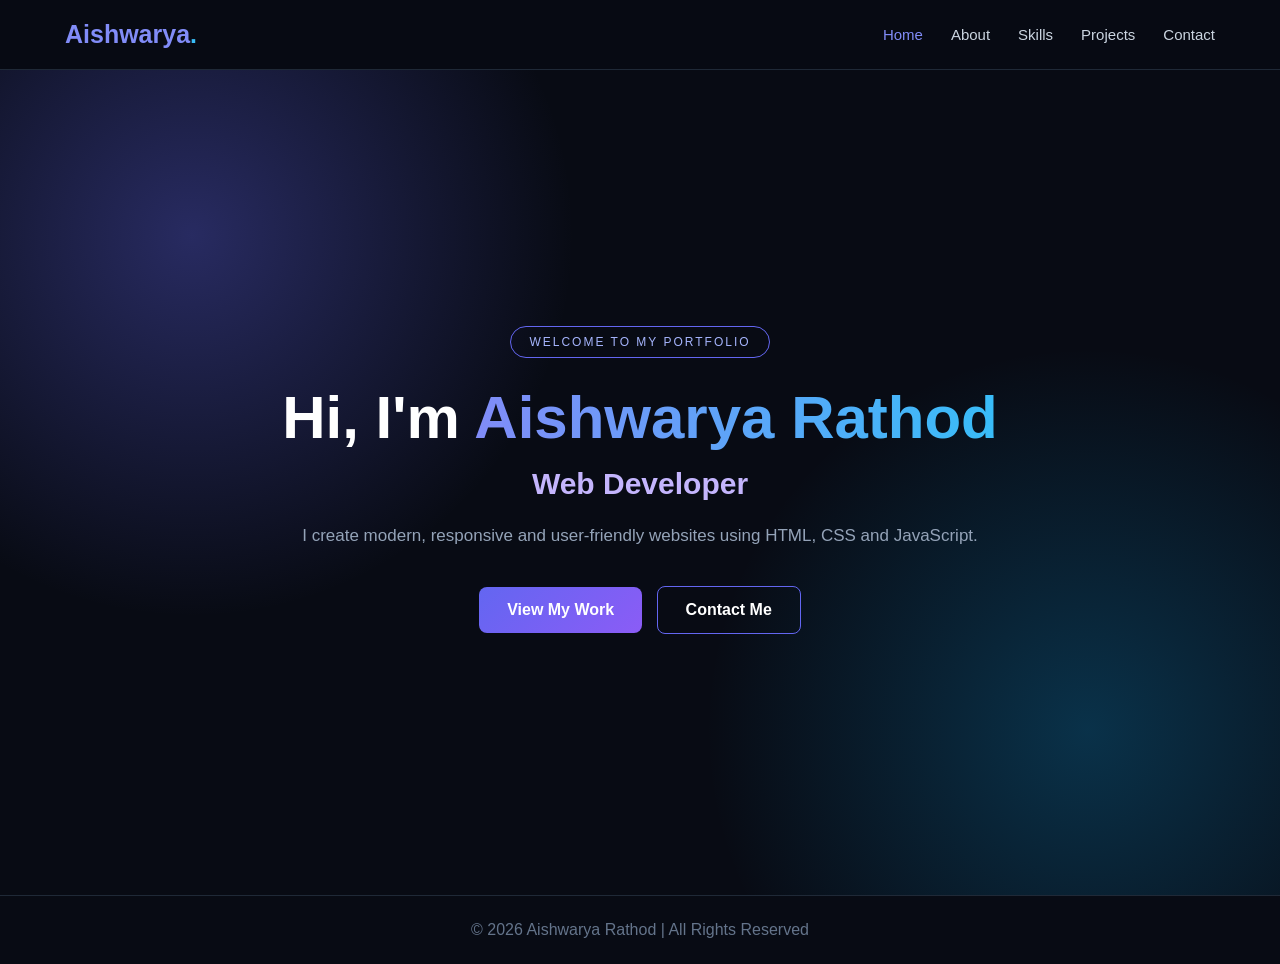
<file: index.html>
<!DOCTYPE html>
<html lang="en">
<head>
    <meta charset="UTF-8">
    <meta name="viewport" content="width=device-width, initial-scale=1.0">
    <title>Aishwarya Rathod | Home</title>
    <link rel="stylesheet" href="style.css">
</head>

<body>

<header>
    <nav>
        <div class="logo">Aishwarya<span>.</span></div>

        <ul>
            <li><a href="index.html" class="active">Home</a></li>
            <li><a href="about.html">About</a></li>
            <li><a href="skills.html">Skills</a></li>
            <li><a href="projects.html">Projects</a></li>
            <li><a href="contact.html">Contact</a></li>
        </ul>
    </nav>
</header>

<section class="hero">

    <div class="hero-content">

        <div class="badge">WELCOME TO MY PORTFOLIO</div>

        <h1>
            Hi, I'm <span>Aishwarya Rathod</span>
        </h1>

        <h2>Web Developer</h2>

        <p>
            I create modern, responsive and user-friendly
            websites using HTML, CSS and JavaScript.
        </p>

        <div class="buttons">
            <a href="projects.html" class="btn">
                View My Work
            </a>

            <a href="contact.html" class="btn outline">
                Contact Me
            </a>
        </div>

    </div>

</section>

<footer>
    <p>© 2026 Aishwarya Rathod | All Rights Reserved</p>
</footer>

</body>
</html>
</file>
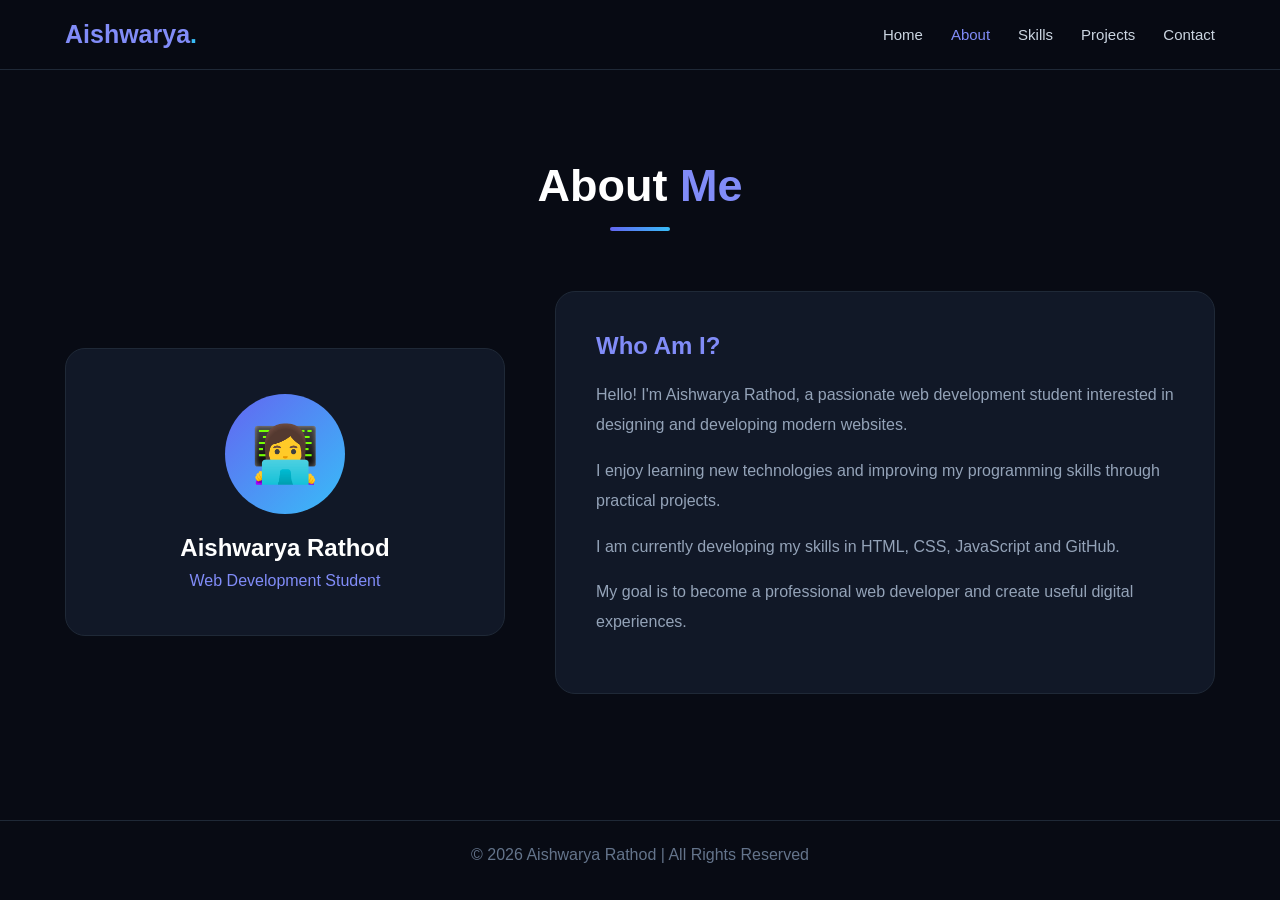
<file: about.html>
<!DOCTYPE html>
<html lang="en">
<head>
    <meta charset="UTF-8">
    <meta name="viewport" content="width=device-width, initial-scale=1.0">

    <title>Aishwarya Rathod | About</title>

    <link rel="stylesheet" href="style.css">
</head>

<body>

<header>
    <nav>

        <div class="logo">
            Aishwarya<span>.</span>
        </div>

        <ul>
            <li><a href="index.html">Home</a></li>
            <li><a href="about.html" class="active">About</a></li>
            <li><a href="skills.html">Skills</a></li>
            <li><a href="projects.html">Projects</a></li>
            <li><a href="contact.html">Contact</a></li>
        </ul>

    </nav>
</header>

<main class="page">

    <h1 class="page-title">
        About <span>Me</span>
    </h1>

    <div class="about-container">

        <div class="profile-card">

            <div class="profile-icon">
                👩‍💻
            </div>

            <h2>Aishwarya Rathod</h2>

            <p>Web Development Student</p>

        </div>

        <div class="about-text">

            <h2>Who Am I?</h2>

            <p>
                Hello! I'm Aishwarya Rathod, a passionate
                web development student interested in
                designing and developing modern websites.
            </p>

            <p>
                I enjoy learning new technologies and
                improving my programming skills through
                practical projects.
            </p>

            <p>
                I am currently developing my skills in
                HTML, CSS, JavaScript and GitHub.
            </p>

            <p>
                My goal is to become a professional web
                developer and create useful digital
                experiences.
            </p>

        </div>

    </div>

</main>

<footer>
    <p>© 2026 Aishwarya Rathod | All Rights Reserved</p>
</footer>

</body>
</html>
</file>
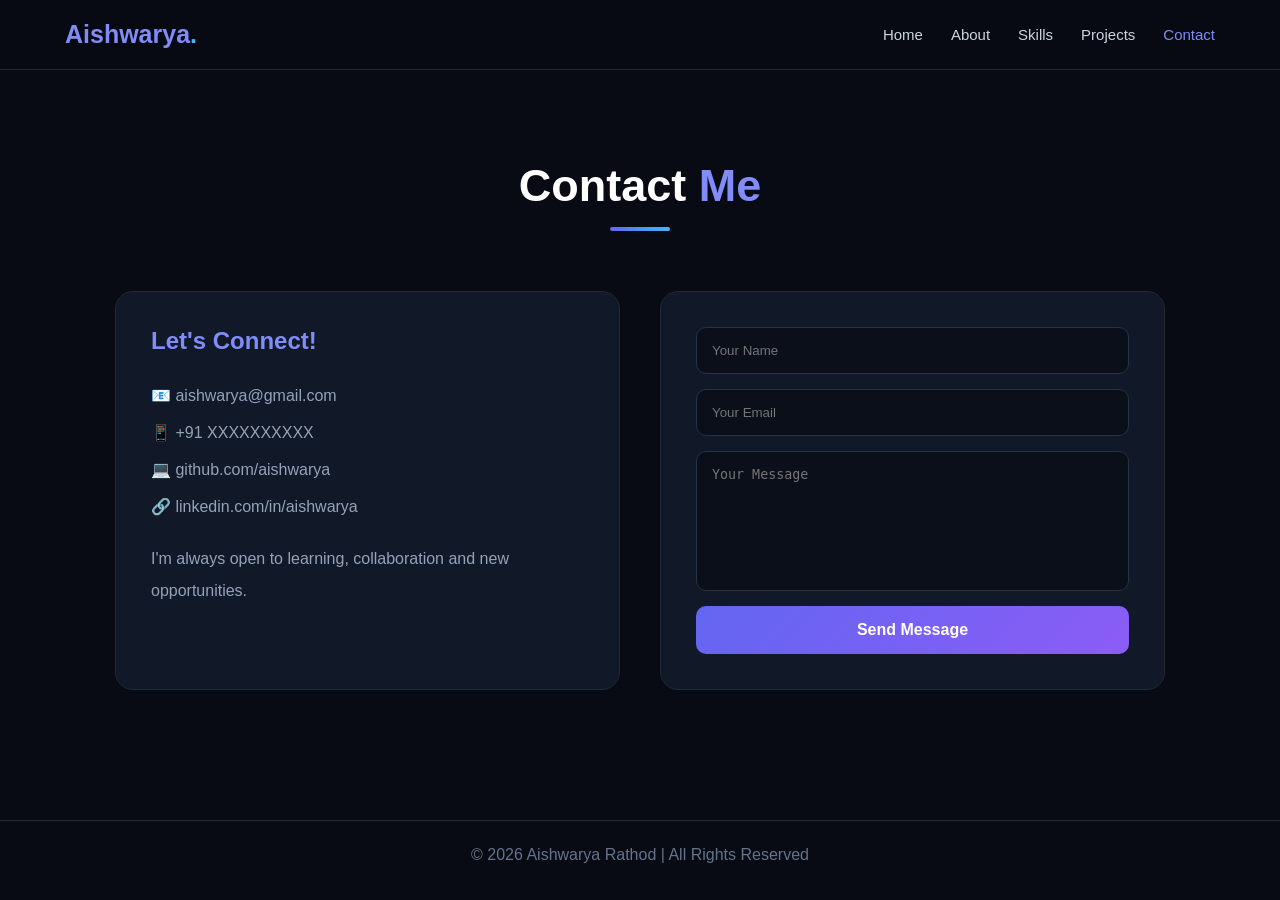
<file: contact.html>
<!DOCTYPE html>
<html lang="en">
<head>
    <meta charset="UTF-8">
    <meta name="viewport" content="width=device-width, initial-scale=1.0">

    <title>Aishwarya Rathod | Contact</title>

    <link rel="stylesheet" href="style.css">
</head>

<body>

<header>
    <nav>

        <div class="logo">
            Aishwarya<span>.</span>
        </div>

        <ul>
            <li><a href="index.html">Home</a></li>
            <li><a href="about.html">About</a></li>
            <li><a href="skills.html">Skills</a></li>
            <li><a href="projects.html">Projects</a></li>
            <li><a href="contact.html" class="active">Contact</a></li>
        </ul>

    </nav>
</header>

<main class="page">

    <h1 class="page-title">
        Contact <span>Me</span>
    </h1>

    <div class="contact-container">

        <div class="contact-info">

            <h2>Let's Connect!</h2>

            <p>
                📧 aishwarya@gmail.com
            </p>

            <p>
                📱 +91 XXXXXXXXXX
            </p>

            <p>
                💻 github.com/aishwarya
            </p>

            <p>
                🔗 linkedin.com/in/aishwarya
            </p>

            <p class="contact-message">
                I'm always open to learning,
                collaboration and new opportunities.
            </p>

        </div>


        <form onsubmit="sendMessage(event)">

            <input
                type="text"
                placeholder="Your Name"
                required
            >

            <input
                type="email"
                placeholder="Your Email"
                required
            >

            <textarea
                placeholder="Your Message"
                required
            ></textarea>

            <button type="submit">
                Send Message
            </button>

        </form>

    </div>

</main>

<footer>
    <p>© 2026 Aishwarya Rathod | All Rights Reserved</p>
</footer>


<script>

function sendMessage(event) {

    event.preventDefault();

    alert("Thank you for contacting Aishwarya!");

    event.target.reset();

}

</script>

</body>
</html>
</file>
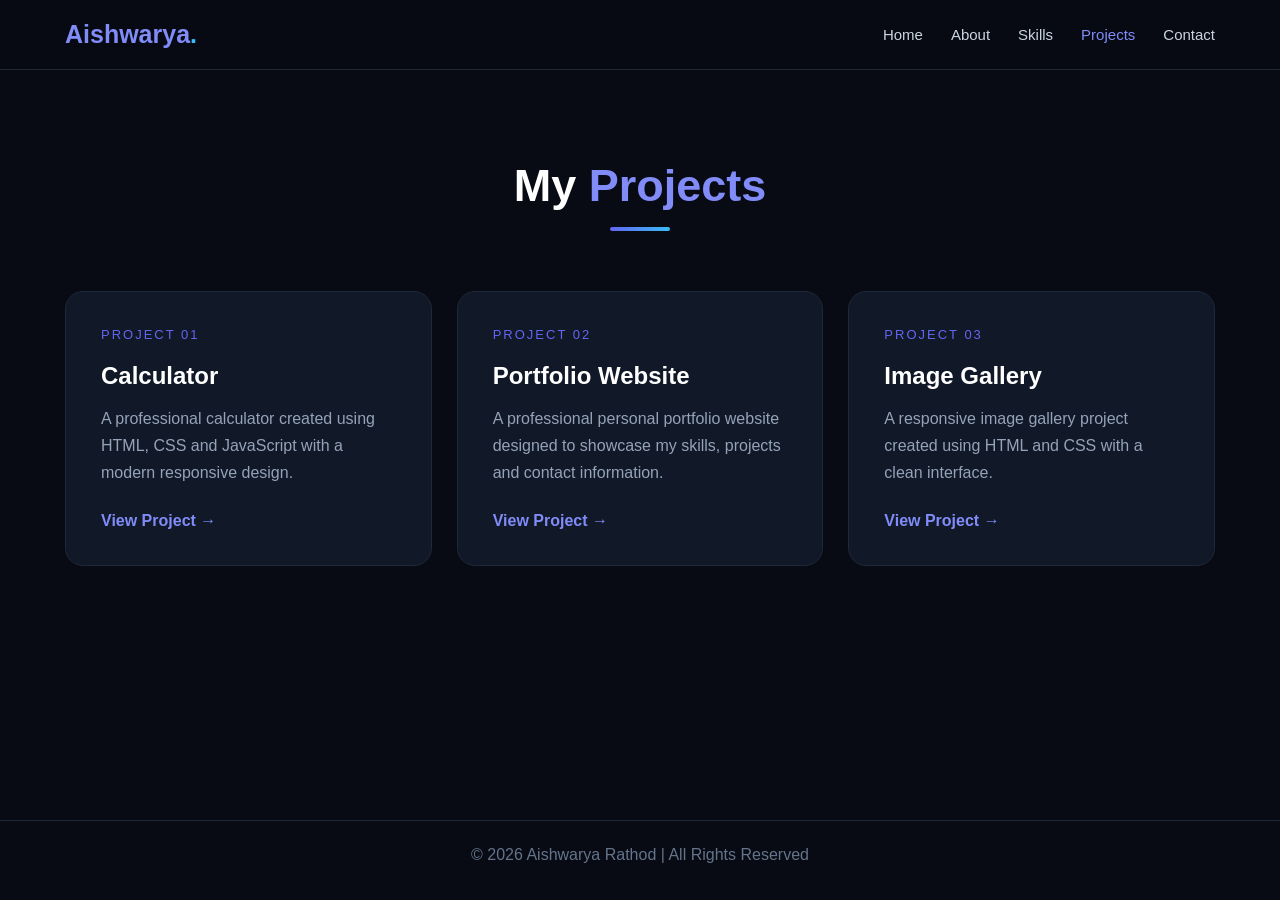
<file: projects.html>
<!DOCTYPE html>
<html lang="en">
<head>
    <meta charset="UTF-8">
    <meta name="viewport" content="width=device-width, initial-scale=1.0">

    <title>Aishwarya Rathod | Projects</title>

    <link rel="stylesheet" href="style.css">
</head>

<body>

<header>
    <nav>

        <div class="logo">
            Aishwarya<span>.</span>
        </div>

        <ul>
            <li><a href="index.html">Home</a></li>
            <li><a href="about.html">About</a></li>
            <li><a href="skills.html">Skills</a></li>
            <li><a href="projects.html" class="active">Projects</a></li>
            <li><a href="contact.html">Contact</a></li>
        </ul>

    </nav>
</header>

<main class="page">

    <h1 class="page-title">
        My <span>Projects</span>
    </h1>

    <div class="projects-container">

        <div class="project-card">

            <div class="project-number">
                PROJECT 01
            </div>

            <h2>Calculator</h2>

            <p>
                A professional calculator created using
                HTML, CSS and JavaScript with a modern
                responsive design.
            </p>

            <a href="#" class="project-link">
                View Project →
            </a>

        </div>


        <div class="project-card">

            <div class="project-number">
                PROJECT 02
            </div>

            <h2>Portfolio Website</h2>

            <p>
                A professional personal portfolio website
                designed to showcase my skills, projects
                and contact information.
            </p>

            <a href="#" class="project-link">
                View Project →
            </a>

        </div>


        <div class="project-card">

            <div class="project-number">
                PROJECT 03
            </div>

            <h2>Image Gallery</h2>

            <p>
                A responsive image gallery project created
                using HTML and CSS with a clean interface.
            </p>

            <a href="#" class="project-link">
                View Project →
            </a>

        </div>

    </div>

</main>

<footer>
    <p>© 2026 Aishwarya Rathod | All Rights Reserved</p>
</footer>

</body>
</html>
</file>
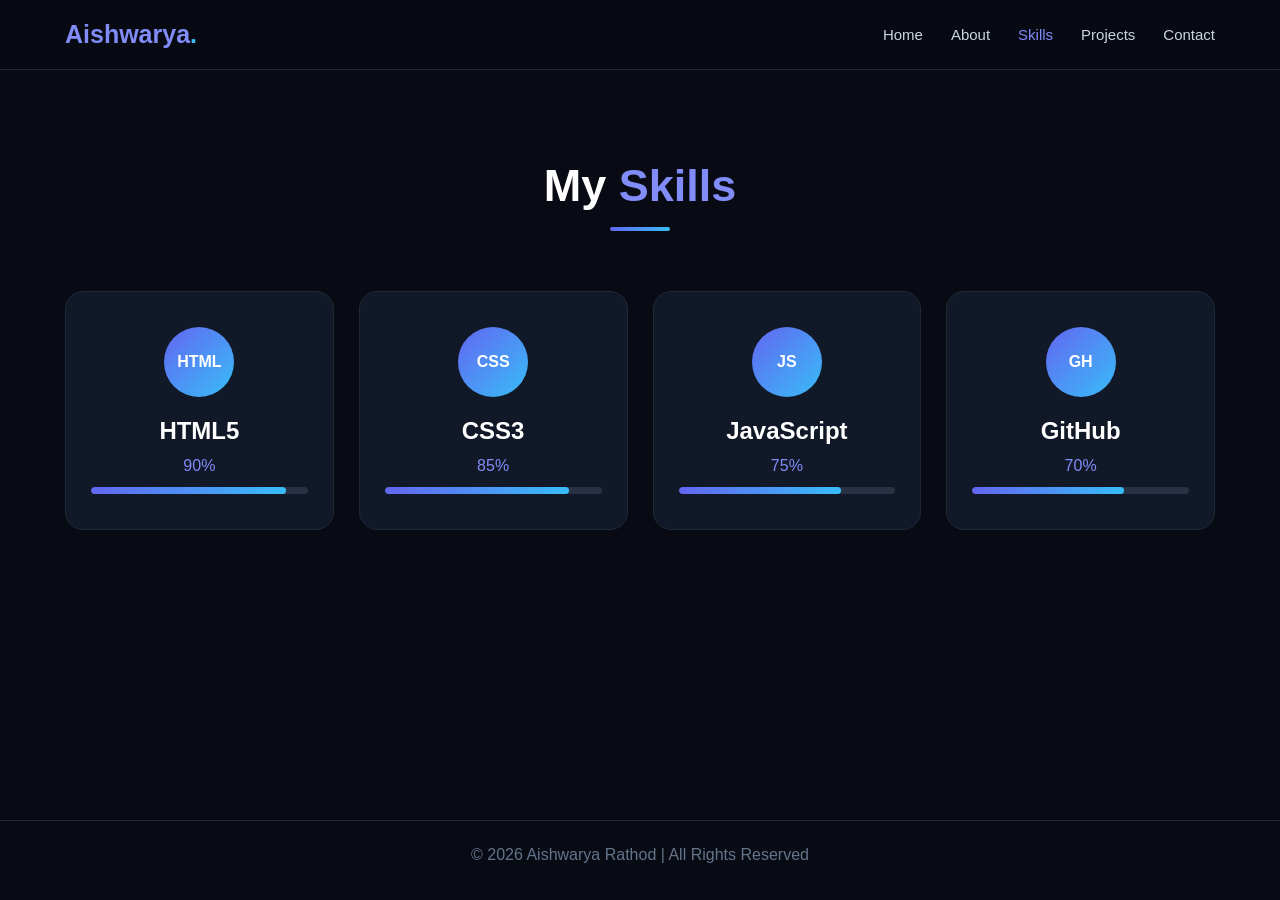
<file: skills.html>
<!DOCTYPE html>
<html lang="en">
<head>
    <meta charset="UTF-8">
    <meta name="viewport" content="width=device-width, initial-scale=1.0">

    <title>Aishwarya Rathod | Skills</title>

    <link rel="stylesheet" href="style.css">
</head>

<body>

<header>
    <nav>

        <div class="logo">
            Aishwarya<span>.</span>
        </div>

        <ul>
            <li><a href="index.html">Home</a></li>
            <li><a href="about.html">About</a></li>
            <li><a href="skills.html" class="active">Skills</a></li>
            <li><a href="projects.html">Projects</a></li>
            <li><a href="contact.html">Contact</a></li>
        </ul>

    </nav>
</header>

<main class="page">

    <h1 class="page-title">
        My <span>Skills</span>
    </h1>

    <div class="skills-container">

        <div class="skill-card">

            <div class="skill-icon">HTML</div>

            <h2>HTML5</h2>

            <p>90%</p>

            <div class="progress">
                <span style="width:90%"></span>
            </div>

        </div>


        <div class="skill-card">

            <div class="skill-icon">CSS</div>

            <h2>CSS3</h2>

            <p>85%</p>

            <div class="progress">
                <span style="width:85%"></span>
            </div>

        </div>


        <div class="skill-card">

            <div class="skill-icon">JS</div>

            <h2>JavaScript</h2>

            <p>75%</p>

            <div class="progress">
                <span style="width:75%"></span>
            </div>

        </div>


        <div class="skill-card">

            <div class="skill-icon">GH</div>

            <h2>GitHub</h2>

            <p>70%</p>

            <div class="progress">
                <span style="width:70%"></span>
            </div>

        </div>

    </div>

</main>

<footer>
    <p>© 2026 Aishwarya Rathod | All Rights Reserved</p>
</footer>

</body>
</html>
</file>
<file: style.css>
* {
    margin: 0;
    padding: 0;
    box-sizing: border-box;
    scroll-behavior: smooth;
}

body {
    font-family: "Segoe UI", Arial, sans-serif;

    background: #080b14;

    color: white;

    min-height: 100vh;
}


/* ================= NAVBAR ================= */

header {
    position: sticky;
    top: 0;

    z-index: 1000;

    background: rgba(8, 11, 20, 0.95);

    backdrop-filter: blur(15px);

    border-bottom: 1px solid #1f2937;
}

nav {
    max-width: 1200px;

    margin: auto;

    padding: 20px 25px;

    display: flex;

    justify-content: space-between;

    align-items: center;
}

.logo {
    font-size: 25px;

    font-weight: bold;

    color: #818cf8;
}

.logo span {
    color: #38bdf8;
}

nav ul {
    display: flex;

    list-style: none;

    gap: 28px;
}

nav ul a {
    color: #cbd5e1;

    text-decoration: none;

    font-size: 15px;

    transition: 0.3s;
}

nav ul a:hover,
nav ul a.active {
    color: #818cf8;
}


/* ================= HOME ================= */

.hero {
    min-height: calc(100vh - 75px);

    display: flex;

    justify-content: center;

    align-items: center;

    text-align: center;

    padding: 40px 20px;

    background:
        radial-gradient(
            circle at 15% 20%,
            rgba(99,102,241,0.35),
            transparent 30%
        ),

        radial-gradient(
            circle at 85% 80%,
            rgba(14,165,233,0.25),
            transparent 30%
        );
}

.hero-content {
    max-width: 850px;
}

.badge {
    display: inline-block;

    padding: 8px 18px;

    border: 1px solid #6366f1;

    border-radius: 50px;

    color: #a5b4fc;

    font-size: 12px;

    letter-spacing: 2px;

    margin-bottom: 25px;
}

.hero h1 {
    font-size: 60px;

    margin-bottom: 15px;
}

.hero h1 span {
    background:
        linear-gradient(
            90deg,
            #818cf8,
            #38bdf8
        );

    -webkit-background-clip: text;

    color: transparent;
}

.hero h2 {
    color: #c4b5fd;

    font-size: 30px;

    margin-bottom: 20px;
}

.hero p {
    color: #94a3b8;

    font-size: 17px;

    line-height: 1.8;
}

.buttons {
    margin-top: 30px;
}

.btn {
    display: inline-block;

    padding: 14px 28px;

    margin: 5px;

    border-radius: 8px;

    background:
        linear-gradient(
            135deg,
            #6366f1,
            #8b5cf6
        );

    color: white;

    text-decoration: none;

    font-weight: 600;

    transition: 0.3s;
}

.btn:hover {
    transform: translateY(-4px);

    box-shadow:
        0 10px 30px
        rgba(99,102,241,0.35);
}

.btn.outline {
    background: transparent;

    border: 1px solid #6366f1;
}


/* ================= COMMON PAGE ================= */

.page {
    max-width: 1200px;

    margin: auto;

    min-height: calc(100vh - 150px);

    padding: 90px 25px;
}

.page-title {
    text-align: center;

    font-size: 45px;

    margin-bottom: 60px;
}

.page-title span {
    color: #818cf8;
}

.page-title::after {
    content: "";

    display: block;

    width: 60px;

    height: 4px;

    margin: 15px auto;

    border-radius: 10px;

    background:
        linear-gradient(
            90deg,
            #6366f1,
            #38bdf8
        );
}


/* ================= ABOUT ================= */

.about-container {
    display: grid;

    grid-template-columns: 1fr 1.5fr;

    gap: 50px;

    align-items: center;
}

.profile-card {
    padding: 45px;

    text-align: center;

    background: #111827;

    border: 1px solid #1f2937;

    border-radius: 20px;

    transition: 0.3s;
}

.profile-card:hover {
    transform: translateY(-8px);

    border-color: #6366f1;
}

.profile-icon {
    width: 120px;

    height: 120px;

    margin: auto auto 20px;

    display: flex;

    justify-content: center;

    align-items: center;

    border-radius: 50%;

    background:
        linear-gradient(
            135deg,
            #6366f1,
            #38bdf8
        );

    font-size: 55px;
}

.profile-card h2 {
    margin-bottom: 10px;
}

.profile-card p {
    color: #818cf8;
}

.about-text {
    background: #111827;

    padding: 40px;

    border-radius: 20px;

    border: 1px solid #1f2937;
}

.about-text h2 {
    color: #818cf8;

    margin-bottom: 20px;
}

.about-text p {
    color: #94a3b8;

    line-height: 1.9;

    margin-bottom: 15px;
}


/* ================= SKILLS ================= */

.skills-container {
    display: grid;

    grid-template-columns:
        repeat(4, 1fr);

    gap: 25px;
}

.skill-card {
    padding: 35px 25px;

    text-align: center;

    background: #111827;

    border: 1px solid #1f2937;

    border-radius: 18px;

    transition: 0.3s;
}

.skill-card:hover {
    transform: translateY(-8px);

    border-color: #6366f1;
}

.skill-icon {
    width: 70px;

    height: 70px;

    margin: auto auto 20px;

    display: flex;

    justify-content: center;

    align-items: center;

    border-radius: 50%;

    background:
        linear-gradient(
            135deg,
            #6366f1,
            #38bdf8
        );

    font-weight: bold;
}

.skill-card p {
    color: #818cf8;

    margin: 12px 0;
}

.progress {
    height: 7px;

    background: #273244;

    border-radius: 10px;

    overflow: hidden;
}

.progress span {
    display: block;

    height: 100%;

    border-radius: 10px;

    background:
        linear-gradient(
            90deg,
            #6366f1,
            #38bdf8
        );
}


/* ================= PROJECTS ================= */

.projects-container {
    display: grid;

    grid-template-columns:
        repeat(3, 1fr);

    gap: 25px;
}

.project-card {
    padding: 35px;

    background: #111827;

    border: 1px solid #1f2937;

    border-radius: 18px;

    transition: 0.3s;
}

.project-card:hover {
    transform: translateY(-8px);

    border-color: #6366f1;

    box-shadow:
        0 15px 35px
        rgba(0,0,0,0.3);
}

.project-number {
    color: #6366f1;

    font-size: 13px;

    letter-spacing: 2px;

    margin-bottom: 20px;
}

.project-card h2 {
    margin-bottom: 15px;
}

.project-card p {
    color: #94a3b8;

    line-height: 1.7;

    margin-bottom: 25px;
}

.project-link {
    color: #818cf8;

    text-decoration: none;

    font-weight: bold;
}


/* ================= CONTACT ================= */

.contact-container {
    max-width: 1050px;

    margin: auto;

    display: grid;

    grid-template-columns: 1fr 1fr;

    gap: 40px;
}

.contact-info,
form {
    padding: 35px;

    background: #111827;

    border: 1px solid #1f2937;

    border-radius: 18px;
}

.contact-info h2 {
    color: #818cf8;

    margin-bottom: 25px;
}

.contact-info p {
    color: #94a3b8;

    line-height: 2;

    margin-bottom: 5px;
}

.contact-message {
    margin-top: 20px;
}

form {
    display: flex;

    flex-direction: column;

    gap: 15px;
}

input,
textarea {
    width: 100%;

    padding: 15px;

    border: 1px solid #273244;

    border-radius: 10px;

    background: #0b0f19;

    color: white;

    outline: none;
}

textarea {
    height: 140px;

    resize: none;
}

input:focus,
textarea:focus {
    border-color: #6366f1;
}

form button {
    padding: 15px;

    border: none;

    border-radius: 10px;

    background:
        linear-gradient(
            135deg,
            #6366f1,
            #8b5cf6
        );

    color: white;

    font-size: 16px;

    font-weight: bold;

    cursor: pointer;

    transition: 0.3s;
}

form button:hover {
    transform: translateY(-3px);
}


/* ================= FOOTER ================= */

footer {
    text-align: center;

    padding: 25px;

    color: #64748b;

    border-top: 1px solid #1f2937;

    background: #080b14;
}


/* ================= MOBILE ================= */

@media (max-width: 800px) {

    nav {
        flex-direction: column;

        gap: 15px;
    }

    nav ul {
        gap: 15px;

        flex-wrap: wrap;

        justify-content: center;
    }

    .hero h1 {
        font-size: 42px;
    }

    .about-container,
    .contact-container {
        grid-template-columns: 1fr;
    }

    .skills-container {
        grid-template-columns: 1fr 1fr;
    }

    .projects-container {
        grid-template-columns: 1fr;
    }
}

@media (max-width: 500px) {

    .hero h1 {
        font-size: 34px;
    }

    .skills-container {
        grid-template-columns: 1fr;
    }

    .page-title {
        font-size: 35px;
    }
}
</file>
